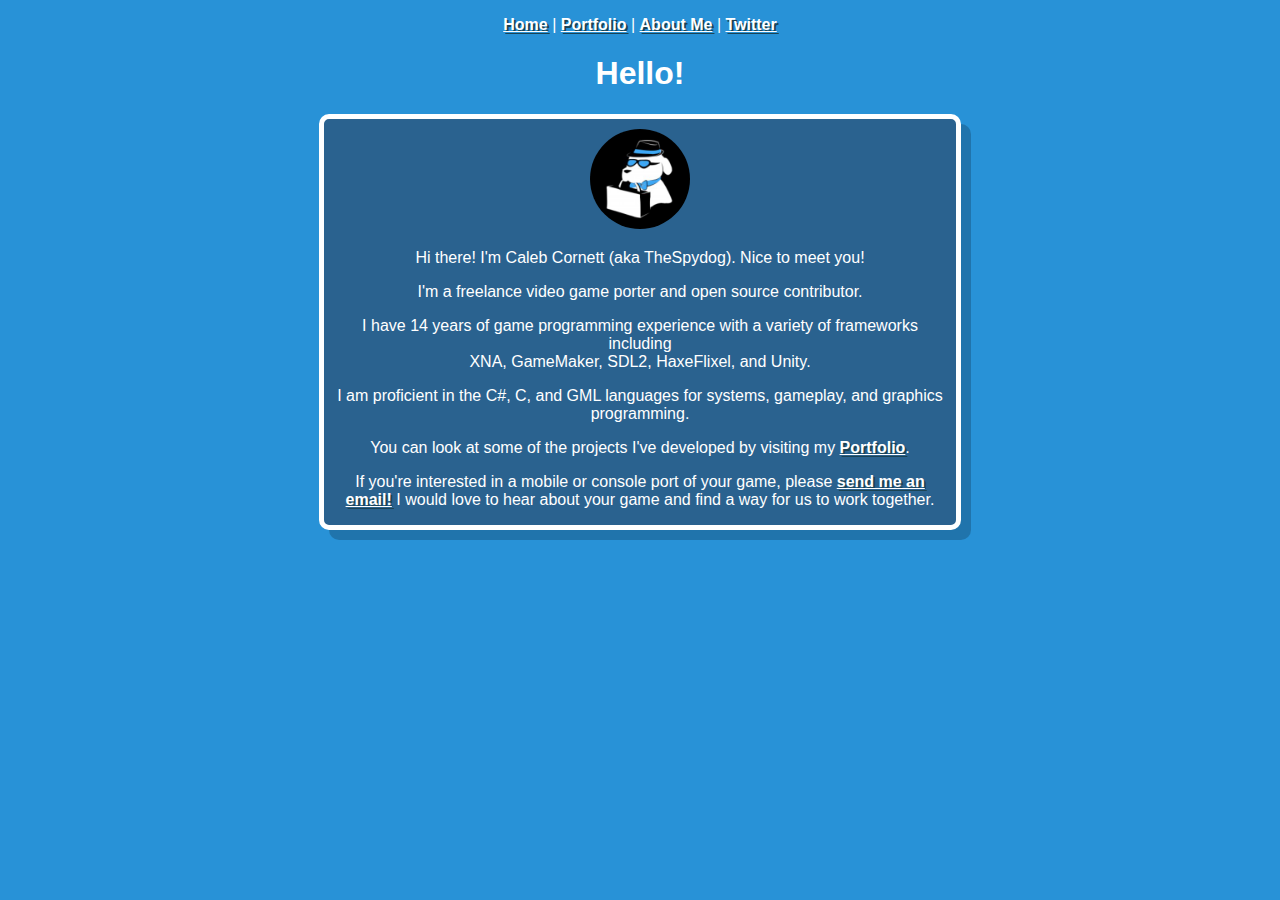
<file: index.html>
<!DOCTYPE html>
<html lang="en">
<head>
        <meta charset="UTF-8">
        <meta name="viewport" content="width=device-width, initial-scale=1.0">
        <meta http-equiv="X-UA-Compatible" content="ie=edge">
        <title>TheSpydog | Home</title>
        <link href="https://fonts.googleapis.com/css?family=Source+Sans+Pro&display=swap" rel="stylesheet"> 
        <link rel="stylesheet" type="text/css" href="style.css">
</head>
<body>
        <div id="nav">
                <p><a href="index.html">Home</a> | <a href="portfolio.html">Portfolio</a> | <a href="about.html">About Me</a> | <a href="https://twitter.com/TheSpydog">Twitter</a></p>
        </div>
        <h1 class="headline">Hello!</h1>
        <div class="cell">
                <img src="spydog.jpg" style="width: 100px; border-radius: 100px;">
                <p>Hi there! I'm Caleb Cornett (aka TheSpydog). Nice to meet you!</p>
                <p>
                        I'm a freelance video game porter and open source contributor.
                </p>
                <p>
                        I have 14 years of game programming experience with a variety of frameworks including
                        <br>
                        XNA, GameMaker, SDL2, HaxeFlixel, and Unity.
                </p>
                <p>
                        I am proficient in the C#, C, and GML languages for systems, gameplay, and graphics programming.
                </p>
                <p>
                        You can look at some of the projects I've developed by visiting my <a href="portfolio.html">Portfolio</a>.
                </p>
                <p>
                        If you're interested in a mobile or console port of your game, please <a href="mailto:caleb.cornett@outlook.com">send me an email!</a>
                        I would love to hear about your game and find a way for us to work together.
                </p>
        </div>
</body>
</html>
</file>
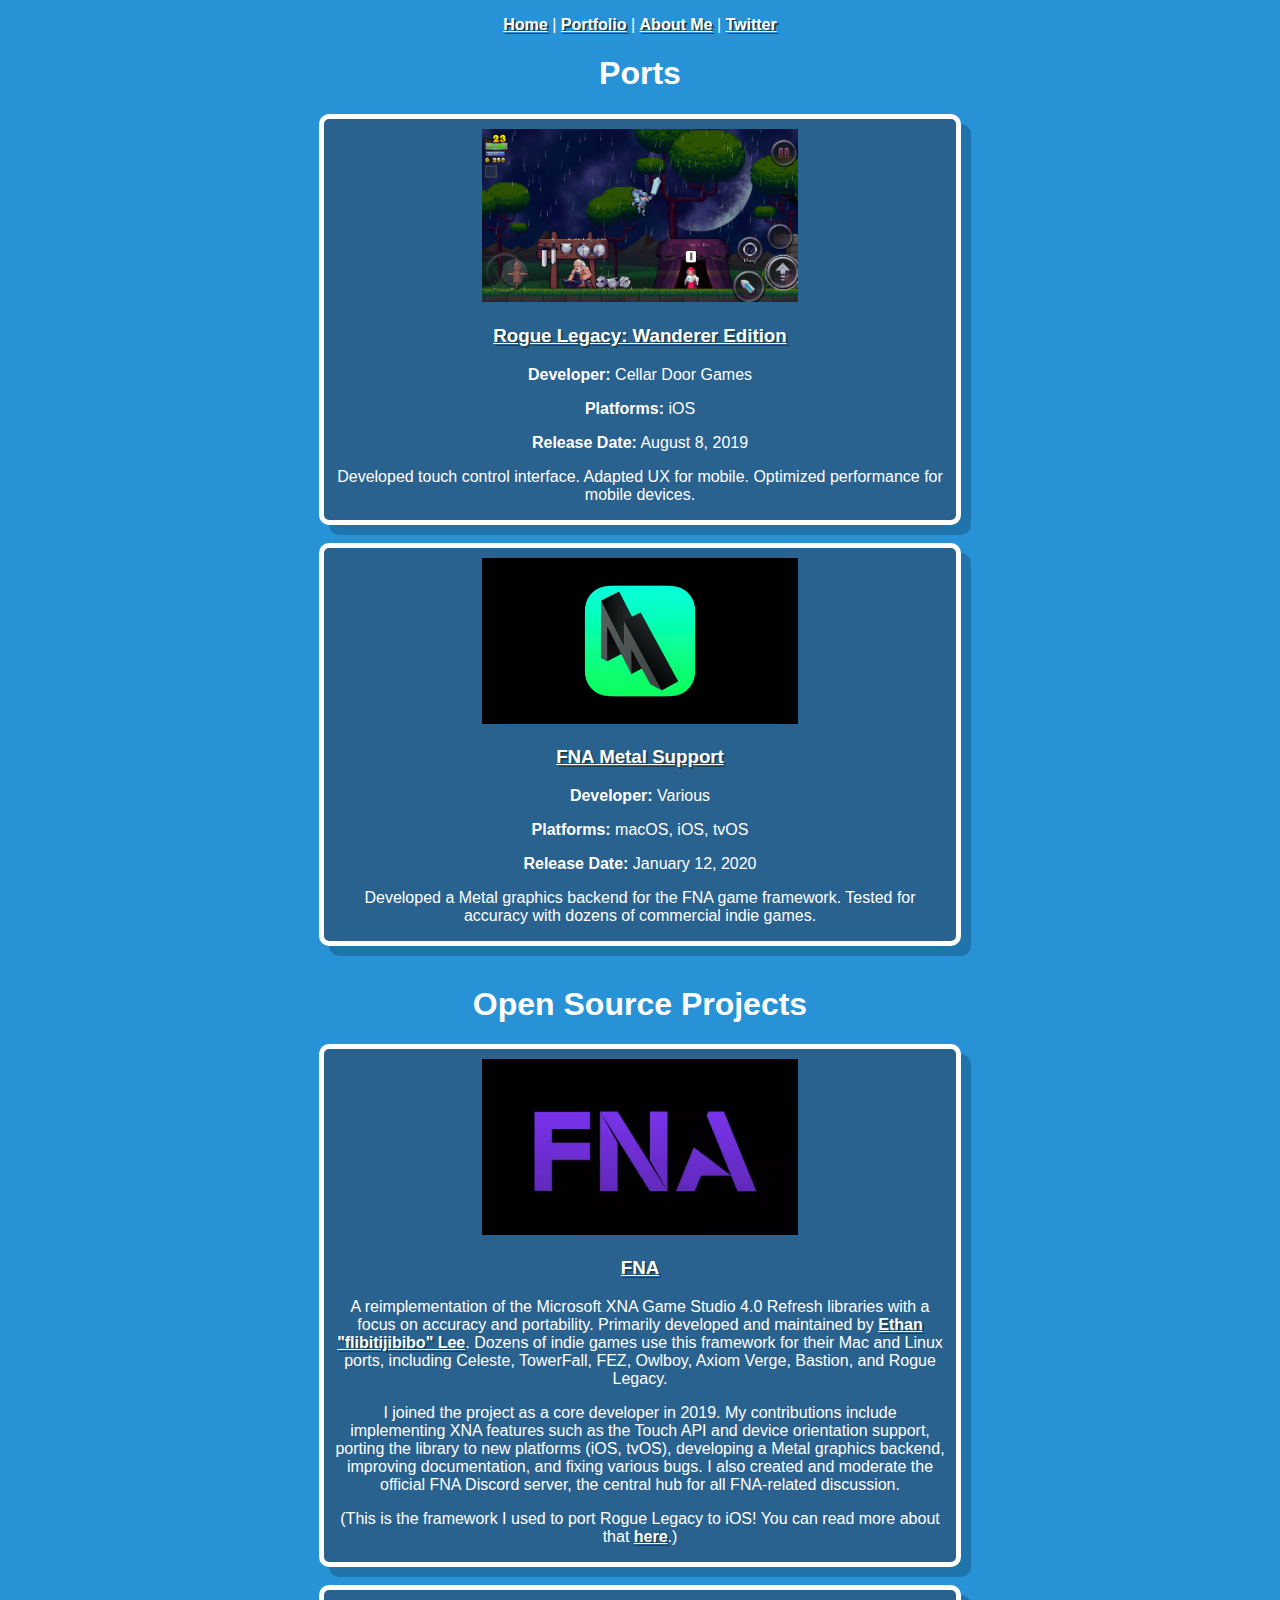
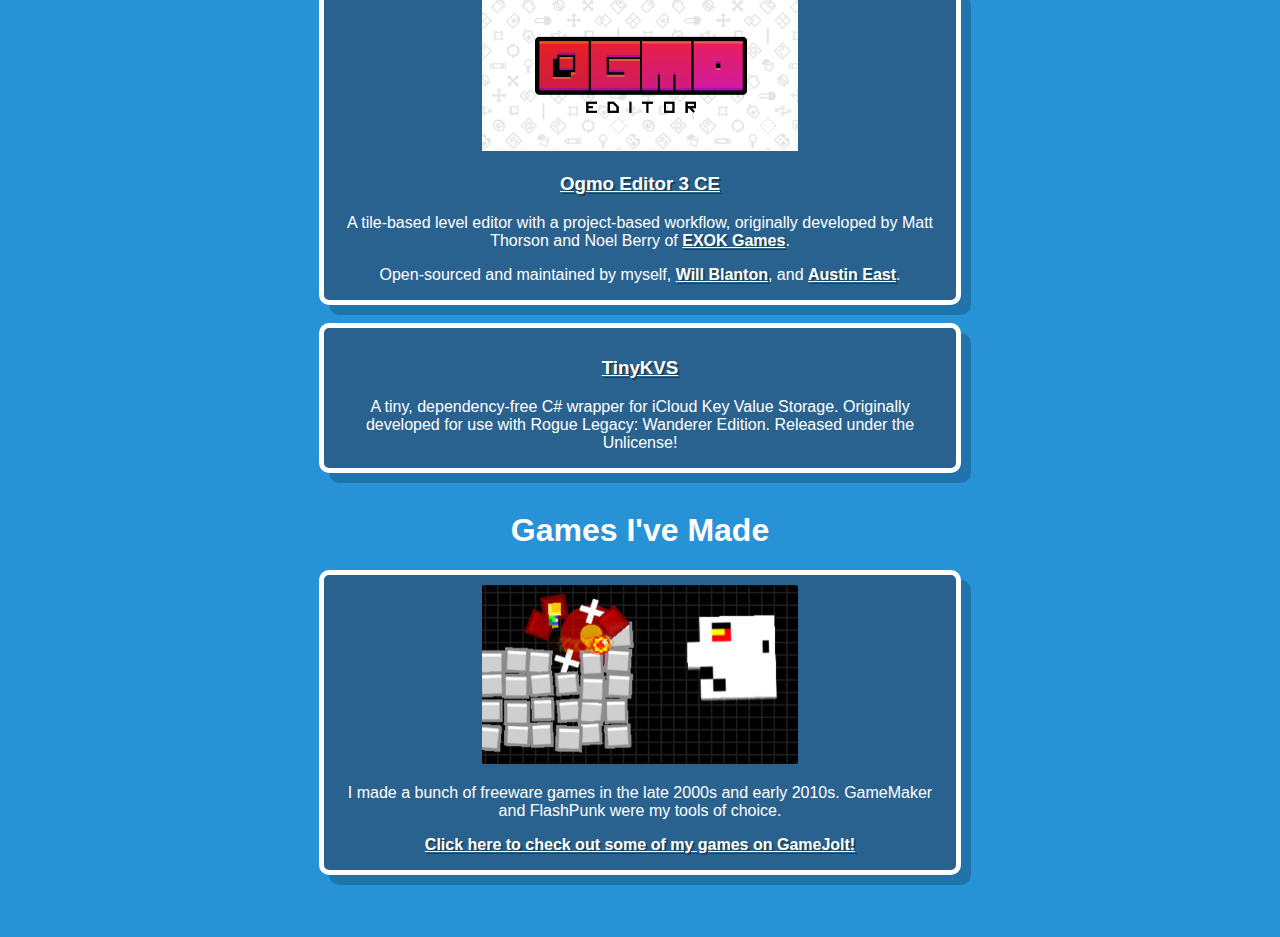
<file: portfolio.html>
<!DOCTYPE html>
<html lang="en">
<head>
        <meta charset="UTF-8">
        <meta name="viewport" content="width=device-width, initial-scale=1.0">
        <meta http-equiv="X-UA-Compatible" content="ie=edge">
        <title>TheSpydog | Portfolio</title>
        <link rel="stylesheet" type="text/css" href="style.css">
</head>
<body>
        <div id="nav">
                <p><a href="index.html">Home</a> | <a href="portfolio.html">Portfolio</a> | <a href="about.html">About Me</a> | <a href="https://twitter.com/TheSpydog">Twitter</a></p>
        </div>
        <h1 class="headline">Ports</h1>
        <div class="cell">
                <img src="rl.png">
                <h3><a href="https://apps.apple.com/us/app/rogue-legacy/id1453189467">Rogue Legacy: Wanderer Edition</a></h3>
                <p><b>Developer:</b> Cellar Door Games</p>
                <p><b>Platforms:</b> iOS</p>
                <p><b>Release Date:</b> August 8, 2019</p>
                <p>Developed touch control interface. Adapted UX for mobile. Optimized performance for mobile devices.</p>
        </div>
        <br>
        <div class="cell">
                <img src="metal.jpg">
                <h3><a href="https://twitter.com/TheSpydog/status/1216442236218630151">FNA Metal Support</a></h3>
                <p><b>Developer:</b> Various</p>
                <p><b>Platforms:</b> macOS, iOS, tvOS</p>
                <p><b>Release Date:</b> January 12, 2020</p>
                <p>Developed a Metal graphics backend for the FNA game framework. Tested for accuracy with dozens of commercial indie games.</p>
        </div>
        <br>
        <h1 class="headline">Open Source Projects</h1>
        <div class="cell">
                <img src="fna.png">
                <h3><a href="https://fna-xna.github.io/">FNA</a></h3>
                <p>A reimplementation of the Microsoft XNA Game Studio 4.0 Refresh libraries with a focus on accuracy and portability.
                        Primarily developed and maintained by <a href="http://flibitijibibo.com">Ethan "flibitijibibo" Lee</a>.
                        Dozens of indie games use this framework for their Mac and Linux ports, including Celeste, TowerFall, FEZ, Owlboy, Axiom Verge, Bastion, and Rogue Legacy.</p>
                <p>I joined the project as a core developer in 2019. My contributions include implementing XNA features such as the Touch API and device orientation support,
                        porting the library to new platforms (iOS, tvOS),
                        developing a Metal graphics backend, improving documentation, and fixing various bugs.
                        I also created and moderate the official FNA Discord server, the central hub for all FNA-related discussion.
                </p>
                <p>(This is the framework I used to port Rogue Legacy to iOS! You can read more about that <a href="https://twitter.com/TheSpydog/status/1167114726792470528">here</a>.)</p>
        </div>
        <br>
        <div class="cell">
                <img src="ogmo.png">
                <h3><a href="https://ogmo-editor-3.github.io/">Ogmo Editor 3 CE</a></h3>
                <p>A tile-based level editor with a project-based workflow, originally developed by Matt Thorson and Noel Berry of <a href="https://exok.com">EXOK Games</a>.</p>
                <p>Open-sourced and maintained by myself, <a href="http://01010111.com/">Will Blanton</a>, and <a href="http://austineast.me/">Austin East</a>.</p>
        </div>
        <br>
        <div class="cell">
                <h3><a href="https://github.com/TheSpydog/TinyKVS">TinyKVS</a></h3>
                <p>A tiny, dependency-free C# wrapper for iCloud Key Value Storage. Originally developed for use with Rogue Legacy: Wanderer Edition. Released under the Unlicense!</p>
        </div>
        <br>
        <h1 class="headline">Games I've Made</h1>
        <div class="cell">
                <img src="chinup.png">
                <p>I made a bunch of freeware games in the late 2000s and early 2010s. GameMaker and FlashPunk were my tools of choice.</p>
                <p><a href="https://gamejolt.com/@TheSpydog/games">Click here to check out some of my games on GameJolt!</a></p>
        </div>
        <br>
        <br>
        <br>
</body>
</html>
</file>
<file: style.css>
body {
        background-color: #2892d7;
        color: white;
        font-family: Arial, Helvetica, sans-serif;
}

.cell {
        border: 5px solid white;
        border-radius: 10px;
        background-color: #2a628f;
        text-align: center;
        width: 50%;
        margin-left: auto;
        margin-right: auto;
        padding-top: 10px;
        box-shadow: 10px 10px rgba(0, 0, 0, 0.2);
}

#nav {
        list-style-type: none;
        display: inline;
        margin-left: auto;
        margin-right: auto;
        text-align: center;
}

.headline {
        text-align: center;
}

.cell img {
        width: 50%;
}

.underline {
        text-decoration: underline;
}

a {
        color: white;
        text-shadow: 2px 2px #1b4353;
}

p a {
        font-weight: bold;
}

.cell p {
        padding-left: 10px;
        padding-right: 10px;
}

a:hover {
        color: #ff5e77 !important;
}

a:visited {
        color: white;
}
</file>
